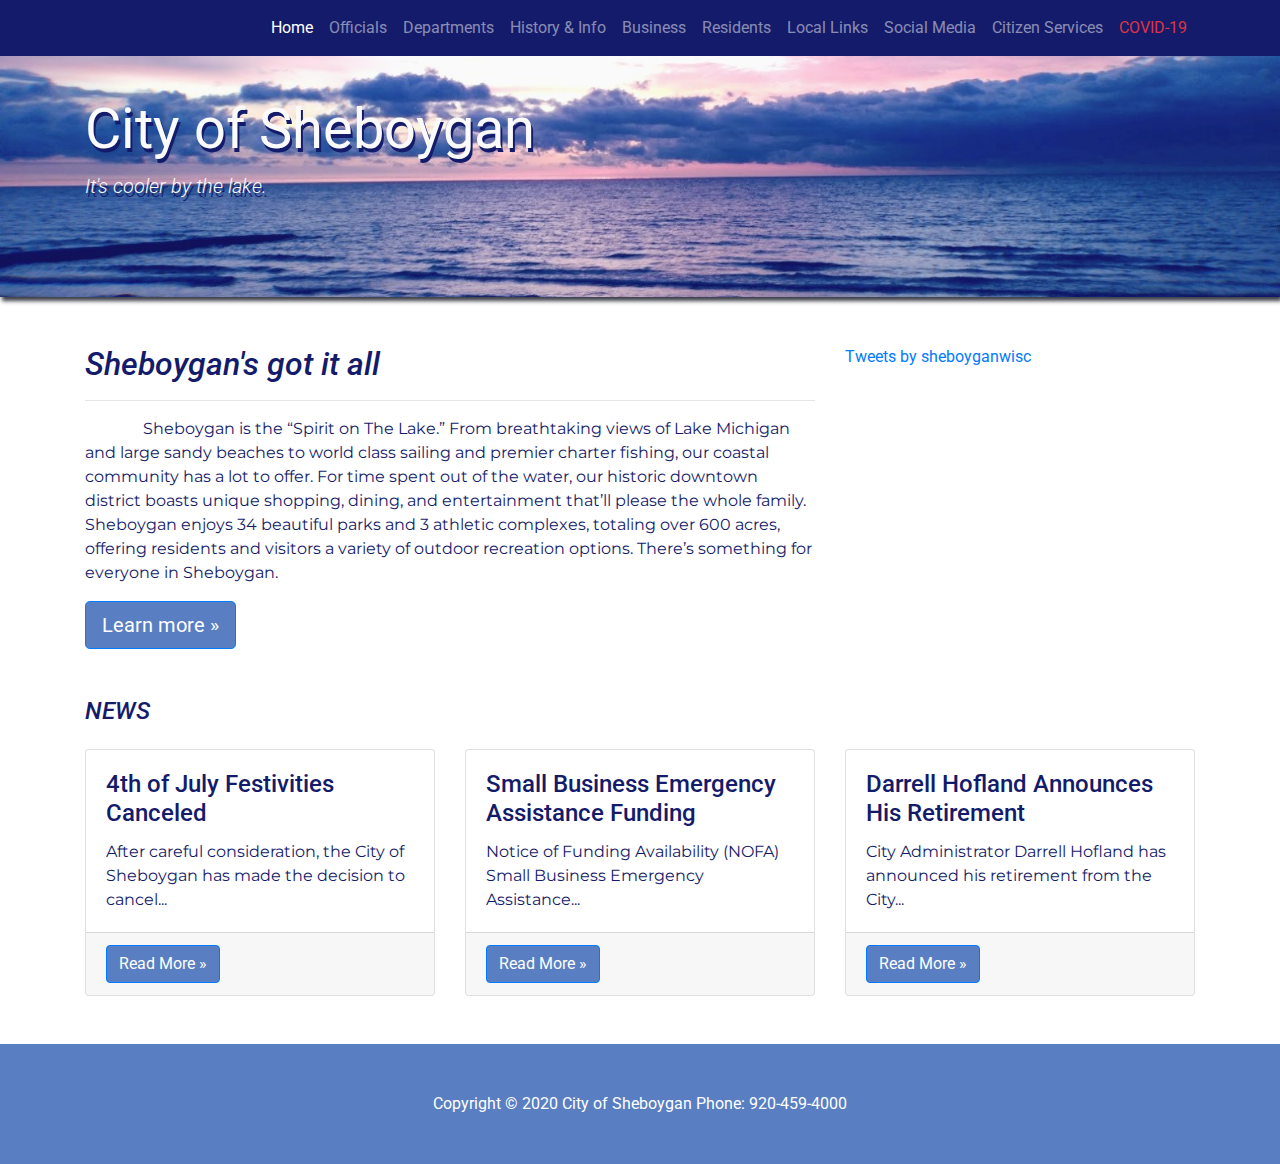
<file: index.html>
<!DOCTYPE html>
<html lang="en">
<head>
    <!-- Required meta tags -->
    <meta charset="utf-8">
    <meta name="viewport" content="width=device-width, initial-scale=1, shrink-to-fit=no">
    <title>City of Sheboygan</title>

     <link rel="shortcut icon" type="image/x-icon" href="Photos/logo.ico" />

    <!-- Bootstrap CSS file -->
    <link rel="stylesheet" href="https://stackpath.bootstrapcdn.com/bootstrap/4.3.1/css/bootstrap.min.css" integrity="sha384-ggOyR0iXCbMQv3Xipma34MD+dH/1fQ784/j6cY/iJTQUOhcWr7x9JvoRxT2MZw1T" crossorigin="anonymous">

    <link rel="stylesheet" href="styles.css">

    <link href="https://fonts.googleapis.com/css2?family=Roboto:ital,wght@0,500;0,900;1,500;1,900&display=swap" rel="stylesheet">
    <link href="https://fonts.googleapis.com/css2?family=Montserrat:wght@300&display=swap" rel="stylesheet">
</head>

<body>
    
  <!-- Navigation -->
  <nav class="navbar navbar-expand-lg navbar-dark fixed-top" style="background-color:#141b6a;">
    <div class="container">
      <button class="navbar-toggler" type="button" data-toggle="collapse" data-target="#navbarResponsive" aria-controls="navbarResponsive" aria-expanded="false" aria-label="Toggle navigation">
        <span class="navbar-toggler-icon"></span>
      </button>
      <div class="collapse navbar-collapse" id="navbarResponsive">
        <ul class="navbar-nav ml-auto">
          <li class="nav-item active">
            <a class="nav-link" href="index.html">Home
              <span class="sr-only">(current)</span>
            </a>
          </li>
          <li class="nav-item">
            <a class="nav-link" href="officials.html">Officials</a>
          </li>
          <li class="nav-item">
            <a class="nav-link" href="#">Departments</a>
          </li>
          <li class="nav-item">
            <a class="nav-link" href="history.html">History & Info</a>
            <li class="nav-item">
            <a class="nav-link" href="#">Business</a>
            <li class="nav-item">
            <a class="nav-link" href="#">Residents</a>
            <li class="nav-item">
            <a class="nav-link" href="#">Local Links</a>
            <li class="nav-item">
            <a class="nav-link" href="#">Social Media</a>
            <li class="nav-item">
            <a class="nav-link" href="#">Citizen Services</a>
            <li class="nav-item">
            <a class="nav-link text-danger" href="covid.html">COVID-19</a>
          </li>
        </ul>
      </div>
    </div>
  </nav>

  <!-- Header -->
  <header class="py-5 mb-5">
    <div class="container h-101">
      <div class="row h-100 align-items-center">
        <div class="col-lg-7">
          <h1 class="display-4 mt-5 mb-2"><b>City of Sheboygan</b></h1>
          <p class="lead mb-5"><i>It's cooler by the lake.</i></p>
        </div>
      </div>
    </div>
  </header>



  <!-- Page Content -->
  <div class="container">
    <div class="row">
      <div class="col-md-8 mb-5">
        <h2><i>Sheboygan's got it all</i></h2>
        <hr>
        <p style="text-indent: 8%; font-family: 'Montserrat', sans-serif;">Sheboygan is the “Spirit on The Lake.” From breathtaking views of Lake Michigan and large sandy beaches to world class sailing and premier charter fishing, our coastal community has a lot to offer. For time spent out of the water, our historic downtown district boasts unique shopping, dining, and entertainment that’ll please the whole family. Sheboygan enjoys 34 beautiful parks and 3 athletic complexes, totaling over 600 acres, offering residents and visitors a variety of outdoor recreation options. There’s something for everyone in Sheboygan.</p>

        <a class="btn btn-primary btn-lg" href="history.html">Learn more &raquo;</a>
      </div>
      
      <div class="col-md-4 mb-5">
        <a class="twitter-timeline" data-height="500" href="https://twitter.com/sheboyganwisc?ref_src=twsrc%5Etfw">Tweets by sheboyganwisc</a> <script async src="https://platform.twitter.com/widgets.js" charset="utf-8"></script>
      </div>
    </div>
    <!-- /.row -->
    <div class="row">
        <div class="col-md-4 mb-3">
           <h4><i>NEWS</i></h4> 
        </div>
    </div>
    

    <div class="row">
      <div class="col-md-4 mb-5">
        <div class="card h-60">
          <div class="card-body">
            <h4 class="card-title">4th of July Festivities Canceled</h4>
            <p class="card-text" style="font-family: 'Montserrat', sans-serif;">After careful consideration, the City of Sheboygan has made the decision to cancel...</p>
          </div>
          <div class="card-footer">
            <a href="#" class="btn btn-primary">Read More &raquo;</a>
          </div>
        </div>
      </div>


      <div class="col-md-4 mb-5">
        <div class="card h-60">
          <div class="card-body">
            <h4 class="card-title">Small Business Emergency Assistance Funding</h4>
            <p class="card-text" style="font-family: 'Montserrat', sans-serif;">Notice of Funding Availability (NOFA) Small Business Emergency Assistance...</p>
          </div>
          <div class="card-footer">
            <a href="#" class="btn btn-primary">Read More &raquo;</a>
          </div>
        </div>
      </div>


    <div class="col-md-4 mb-5">
        <div class="card h-60">
          <div class="card-body">
            <h4 class="card-title">Darrell Hofland Announces His Retirement</h4>
            <p class="card-text" style="font-family: 'Montserrat', sans-serif;">City Administrator Darrell Hofland has announced his retirement from the City...</p>
          </div>
          <div class="card-footer">
            <a href="#" class="btn btn-primary">Read More &raquo;</a>
          </div>
        </div>
      </div>


    </div>
    <!-- /.row -->

  </div>
  <!-- /.container -->

  <!-- Footer -->
  <footer class="py-5">
    <div class="container">
      <p class="m-0 text-center text-white">Copyright &copy; 2020 City of Sheboygan Phone: 920-459-4000</p>
    </div>
    <!-- /.container -->
  </footer>
    <!-- Optional JavaScript -->
    <!-- JS files: jQuery first, then Popper.js, then Bootstrap JS -->
    <script src="https://code.jquery.com/jquery-3.3.1.slim.min.js" integrity="sha384-q8i/X+965DzO0rT7abK41JStQIAqVgRVzpbzo5smXKp4YfRvH+8abtTE1Pi6jizo" crossorigin="anonymous"></script>
    <script src="https://cdnjs.cloudflare.com/ajax/libs/popper.js/1.14.7/umd/popper.min.js" integrity="sha384-UO2eT0CpHqdSJQ6hJty5KVphtPhzWj9WO1clHTMGa3JDZwrnQq4sF86dIHNDz0W1" crossorigin="anonymous"></script>
    <script src="https://stackpath.bootstrapcdn.com/bootstrap/4.3.1/js/bootstrap.min.js" integrity="sha384-JjSmVgyd0p3pXB1rRibZUAYoIIy6OrQ6VrjIEaFf/nJGzIxFDsf4x0xIM+B07jRM" crossorigin="anonymous"></script>
</body>
</html>
</file>
<file: styles.css>
header {
background-image: url("Photos/sunriseHeader2.jpg");
background-repeat: no-repeat;
background-position: center;
background-size: cover;
font-family: 'Roboto', sans-serif;
text-shadow: 2px 4px #141b6a; 
box-shadow: 2px 4px 4px #3d3f4a;
color: rgb(250, 250, 250);
} 

header.col-lg-7 {
	background-color: white;
	opacity: .5;
	margin-top: 40px;
	border-radius: 15px 50px; 
}


body {
font-family: 'Roboto', sans-serif;	
color:#141b6a;
}

footer {
	background-color:rgb(89, 126, 194);
}

.btn {
	background-color:rgb(89, 126, 194);
}

p.historyP{
	text-indent: 8%; 
	font-family: 'MontSerrat', sans-serif; 
	font-weight: 500; 
	color: #404040;
	line-height: 30px;
}
/* orange: rgb(247, 136, 117) nice green: rgb(182, 193, 181)*/

header.history{
background-image: url("Photos/historyHeader.png");
background-repeat: no-repeat;
background-position: center;
background-size: cover;

}

header.officials{
background-image: url("Photos/cityHall.jpg");
background-repeat: no-repeat;
background-position: center;
background-size: cover;

}

header.covid{
background-image: url("Photos/covid.jpg");
background-repeat: no-repeat;
background-position: center;
background-size: cover;

}

img.history {
display: block;
margin-left: auto;
margin-right: auto;
max-width: 100%;
 height: auto;
}

ul.history {
list-style: none;	
}

.sidebar a{
display: block;
padding: 12px;
text-decoration: none;
color: #141b6a;
}
</file>
